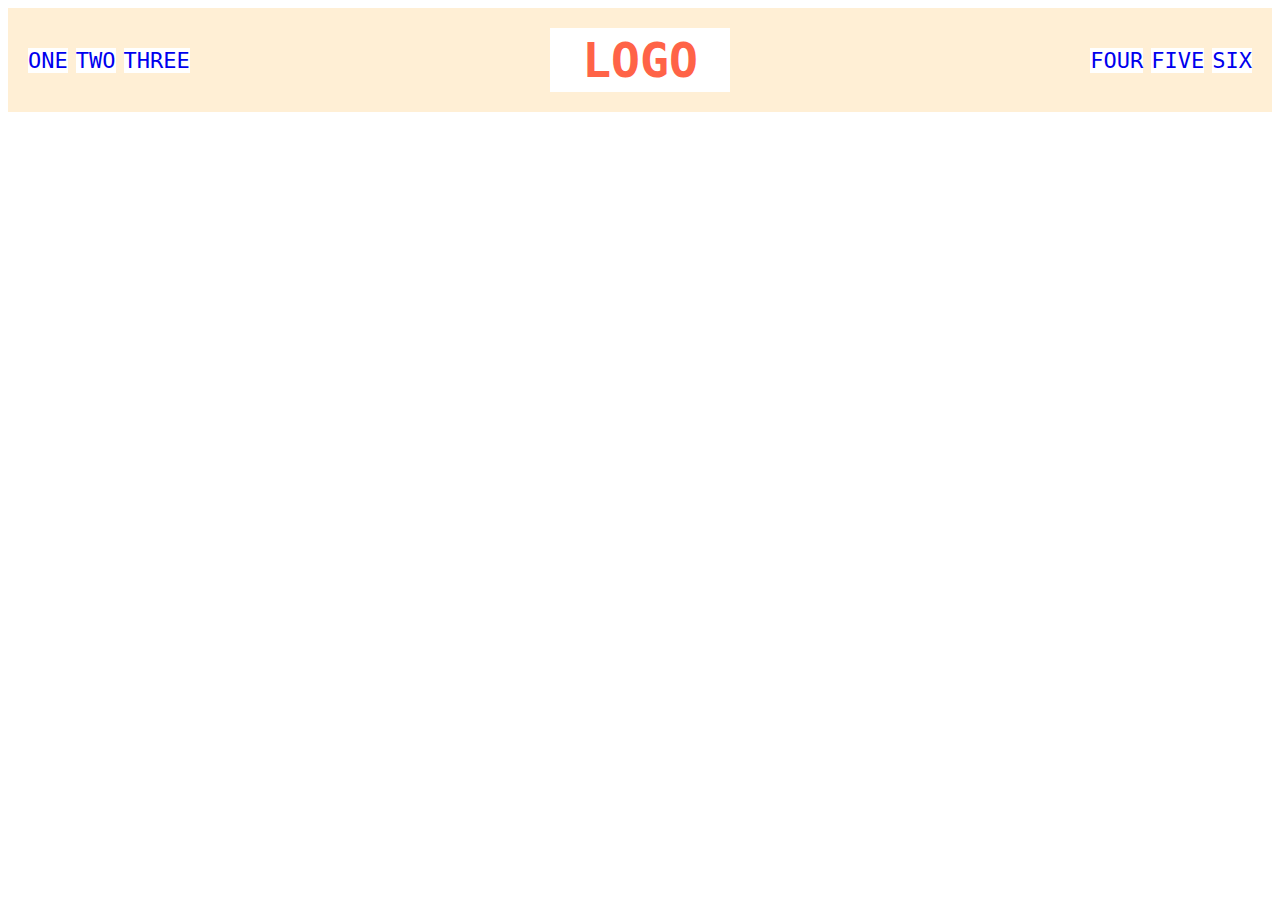
<file: flex/02-flex-header/index.html>
<!DOCTYPE html>
<html lang="en">
  <head>
    <meta charset="UTF-8">
    <meta http-equiv="X-UA-Compatible" content="IE=edge">
    <meta name="viewport" content="width=device-width, initial-scale=1.0">
    <title>Flex Header</title>
    <link rel="stylesheet" href="style.css">
  </head>
  <body>
    <div class="header">
      <div class="left-links">
        <ul>
          <li><a href="#">ONE</a></li>
          <li><a href="#">TWO</a></li>
          <li><a href="#">THREE</a></li>
        </ul>
      </div>
      
      <div class="logo">LOGO</div>

      <div class="right-links">
        <ul>
          <li><a href="#">FOUR</a></li>
          <li><a href="#">FIVE</a></li>
          <li><a href="#">SIX</a></li>
        </ul>
      </div>
    </div>
  </body>
</html>
</file>
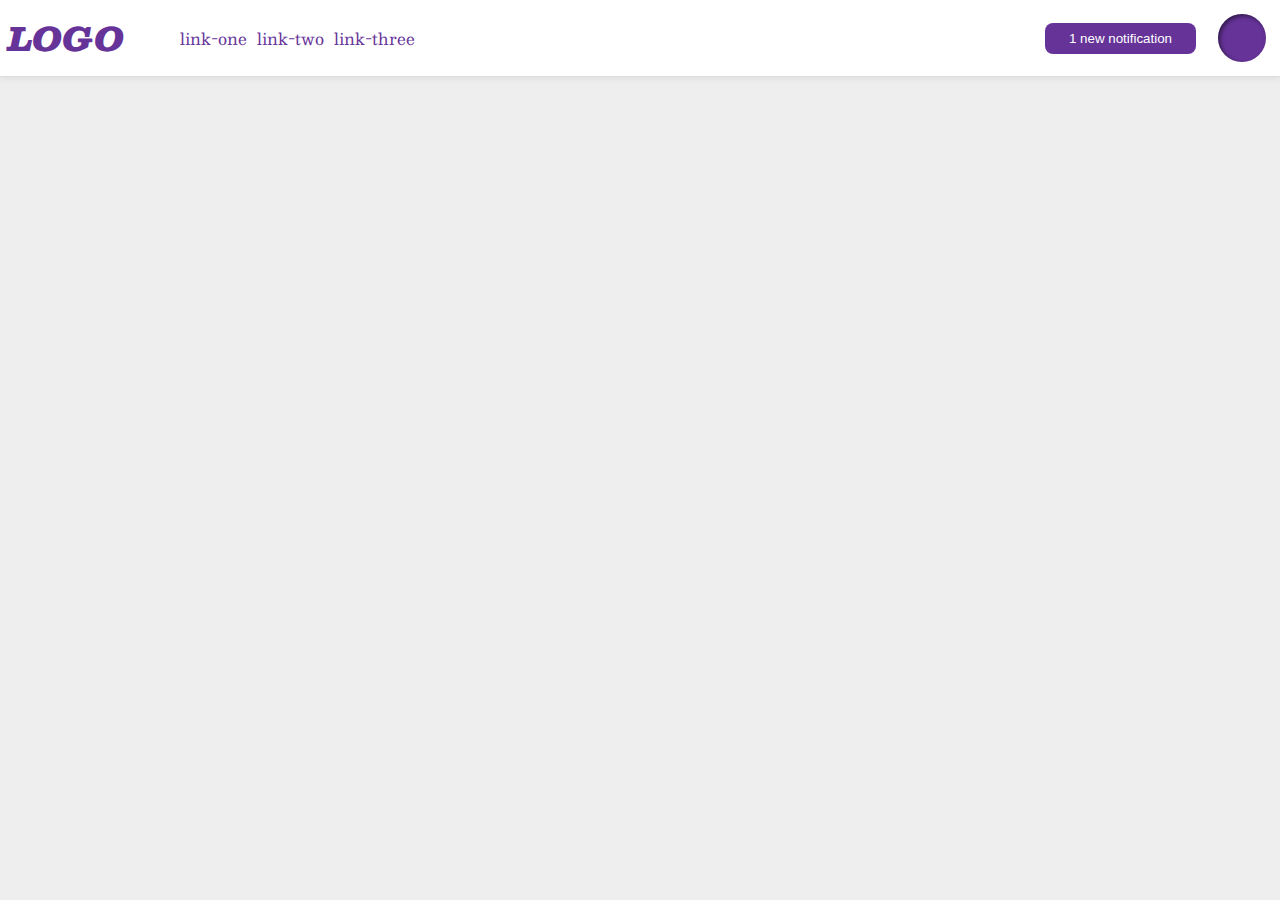
<file: flex/03-flex-header-2/index.html>
<!DOCTYPE html>
<html lang="en">
  <head>
    <meta charset="UTF-8">
    <meta http-equiv="X-UA-Compatible" content="IE=edge">
    <meta name="viewport" content="width=device-width, initial-scale=1.0">
    <title>Flex Header 2</title>
    <link rel="stylesheet" href="style.css">
  </head>
  <body>
    <div class="header">
      <div class="left">
        <div class="logo">
        LOGO
      </div>
      <ul class="links">
        <li><a href="google.com">link-one</a></li>
        <li><a href="google.com">link-two</a></li>
        <li><a href="google.com">link-three</a></li>
      </ul>
      </div>
      <div class="right">
      <button class="notifications">
        1 new notification
      </button>
      <div class="profile-image"></div>
      </div>
    </div>
  </body>
</html>
</file>
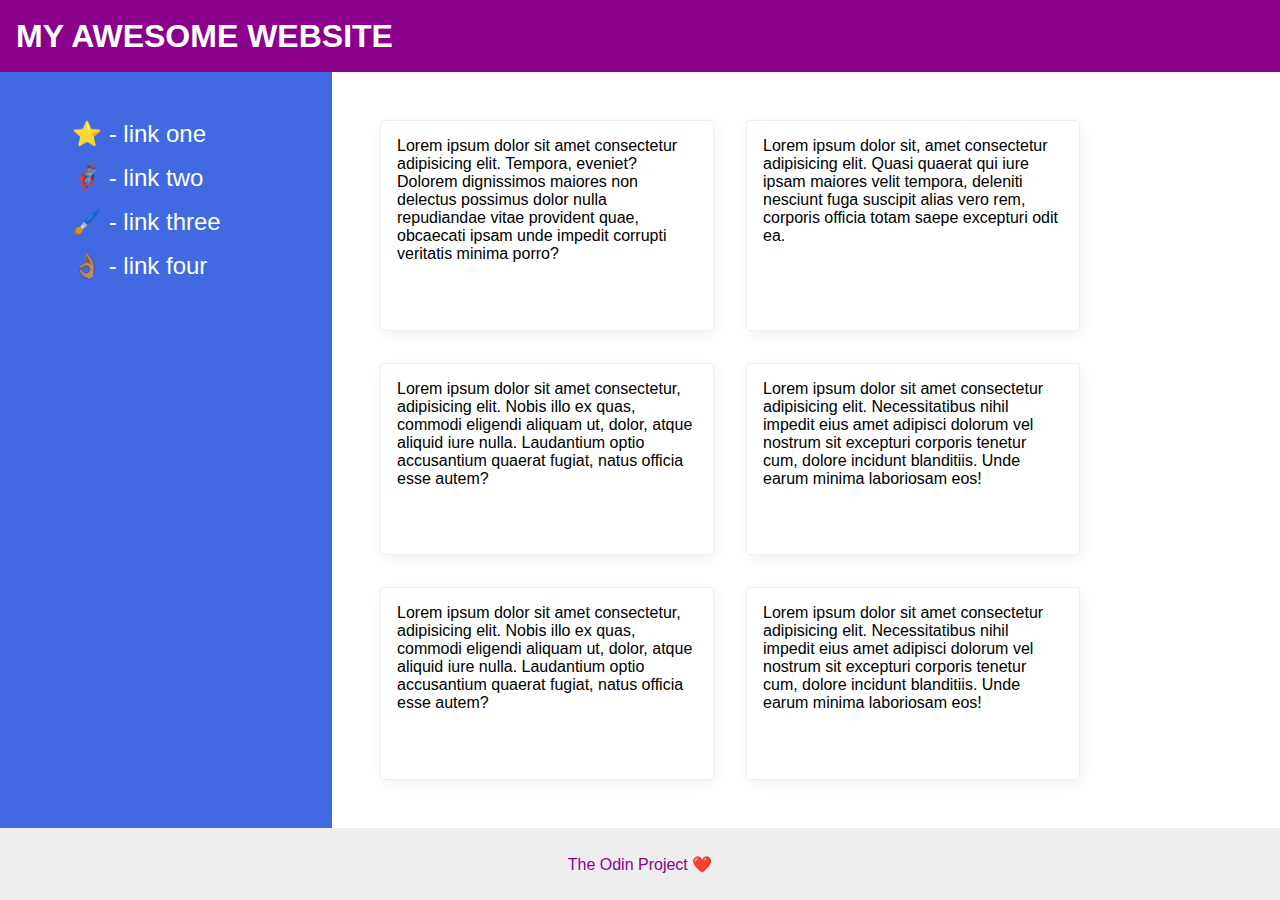
<file: flex/07-flex-layout-2/index.html>
<!DOCTYPE html>
<html lang="en">
  <head>
    <meta charset="UTF-8">
    <meta http-equiv="X-UA-Compatible" content="IE=edge">
    <meta name="viewport" content="width=device-width, initial-scale=1.0">
    <title>The Holy Grail</title>
    <link rel="stylesheet" href="style.css">
  </head>
  <body>
    <div class="header">
      MY AWESOME WEBSITE
    </div>
    <div class="mid"> 
    <div class="sidebar">
      <ul>
        <li><a href="#">⭐ - link one</a></li>
        <li><a href="#">🦸🏽‍♂️ - link two</a></li>
        <li><a href="#">🖌️ - link three</a></li>
        <li><a href="#">👌🏽 - link four</a></li>
      </ul>
    </div>
<div class="content">
    <div class="card">Lorem ipsum dolor sit amet consectetur adipisicing elit. Tempora, eveniet? Dolorem dignissimos maiores non delectus possimus dolor nulla repudiandae vitae provident quae, obcaecati ipsam unde impedit corrupti veritatis minima porro?</div>
    <div class="card">Lorem ipsum dolor sit, amet consectetur adipisicing elit. Quasi quaerat qui iure ipsam maiores velit tempora, deleniti nesciunt fuga suscipit alias vero rem, corporis officia totam saepe excepturi odit ea.</div>
    <div class="card">Lorem ipsum dolor sit amet consectetur, adipisicing elit. Nobis illo ex quas, commodi eligendi aliquam ut, dolor, atque aliquid iure nulla. Laudantium optio accusantium quaerat fugiat, natus officia esse autem?</div>
    <div class="card">Lorem ipsum dolor sit amet consectetur adipisicing elit. Necessitatibus nihil impedit eius amet adipisci dolorum vel nostrum sit excepturi corporis tenetur cum, dolore incidunt blanditiis. Unde earum minima laboriosam eos!</div>
    <div class="card">Lorem ipsum dolor sit amet consectetur, adipisicing elit. Nobis illo ex quas, commodi eligendi aliquam ut, dolor, atque aliquid iure nulla. Laudantium optio accusantium quaerat fugiat, natus officia esse autem?</div>
    <div class="card">Lorem ipsum dolor sit amet consectetur adipisicing elit. Necessitatibus nihil impedit eius amet adipisci dolorum vel nostrum sit excepturi corporis tenetur cum, dolore incidunt blanditiis. Unde earum minima laboriosam eos!</div>
</div>    
</div>
    <div class="footer">
      The Odin Project ❤️
    </div>
  </body>
</html>
</file>
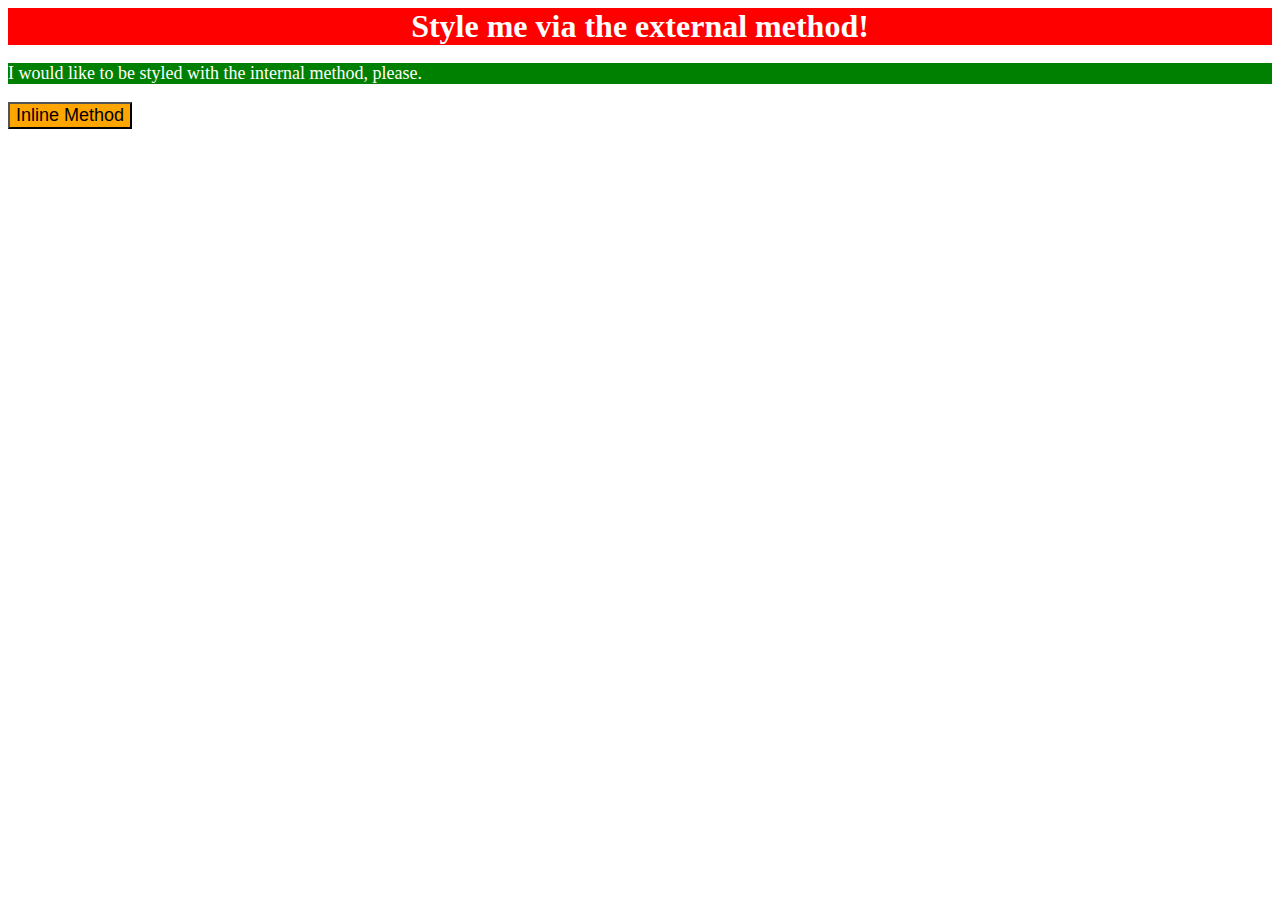
<file: foundations/01-css-methods/index.html>
<!DOCTYPE html>
<html lang="en">
  <head>
    <meta charset="UTF-8">
    <meta http-equiv="X-UA-Compatible" content="IE=edge">
    <meta name="viewport" content="width=device-width, initial-scale=1.0">
    <title>Methods for Adding CSS</title>
    <link rel="stylesheet" href="cssmethods.css">
  </head>
  <style>
    p{
      background-color: green;
      color: white;
      font-size: 18px;
    }
  </style>
  <body>
    <div>Style me via the external method!</div>
    <p>I would like to be styled with the internal method, please.</p>
    <button style="background-color: orange; font-size: 18px"> Inline Method</button>
  </body>
</html>
</file>
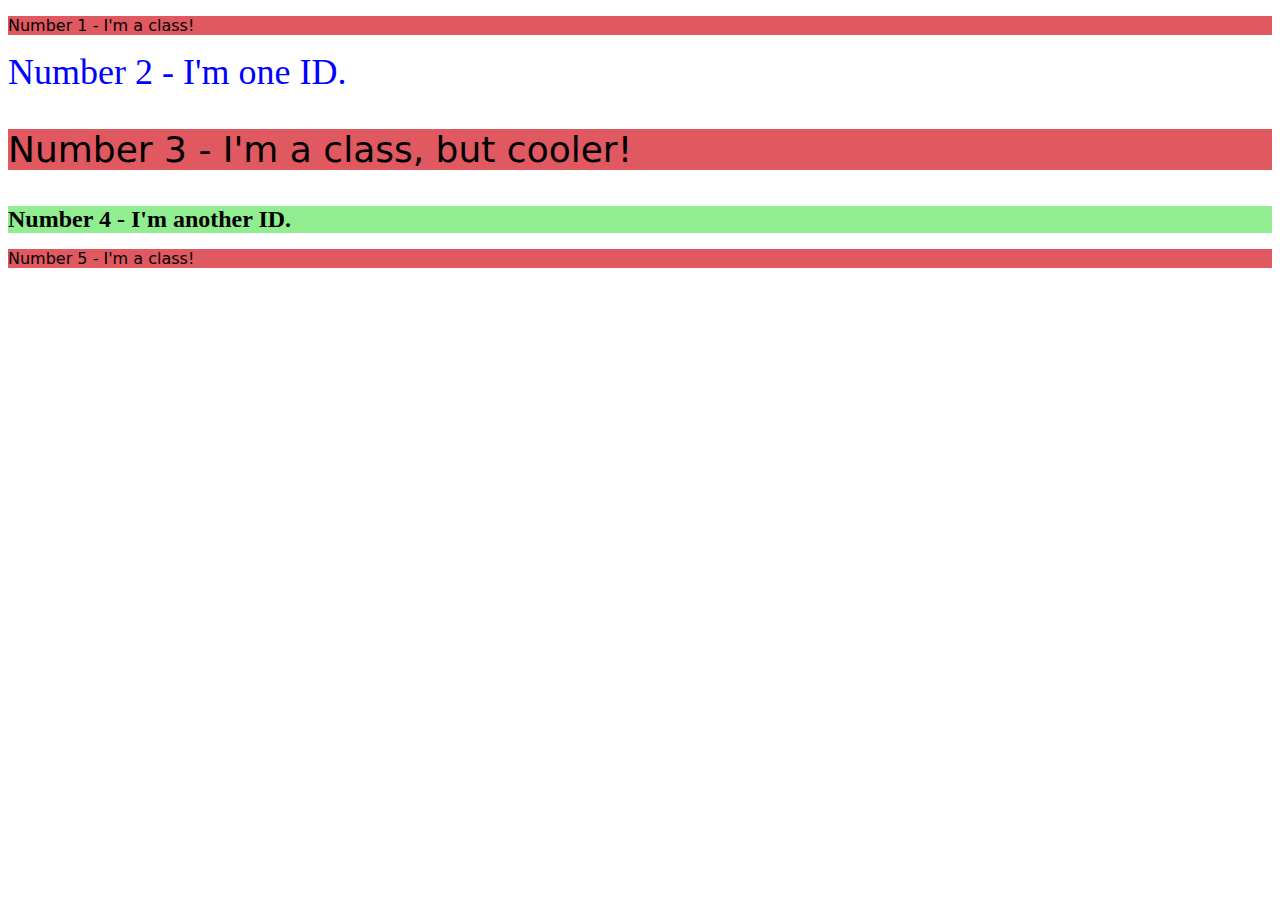
<file: foundations/02-class-id-selectors/index.html>
<!DOCTYPE html>
<html lang="en">
  <head>
    <meta charset="UTF-8">
    <meta http-equiv="X-UA-Compatible" content="IE=edge">
    <meta name="viewport" content="width=device-width, initial-scale=1.0">
    <title>Class and ID Selectors</title>
    <link rel="stylesheet" href="style.css">
  </head>
  <body>
    <p class="p">Number 1 - I'm a class!</p>
    <div id="num2">Number 2 - I'm one ID.</div>
    <p class ="p"id="num3">Number 3 - I'm a class, but cooler!</p>
    <div id="num4">Number 4 - I'm another ID.</div>
    <p class ="p" >Number 5 - I'm a class!</p>
  </body>
</html>
</file>
<file: flex/02-flex-header/style.css>
.header  {
  font-family: monospace;
  background: papayawhip;
  display:flex;
  justify-content: space-between;
  align-items: center;
  padding: 20px;

}

.logo {
  font-size: 48px;
  font-weight: 900;
  color: tomato;
  background: white;
  padding: 4px 32px;
}

ul {
  /* this removes the dots on the list items*/
  list-style-type: none;
  display:flex;
  padding: 0px;
  margin: 0px;
  gap: 8px;
}

a {
  font-size: 22px;
  background: white;
  
  /* this removes the line under the links */
  text-decoration: none;
}
</file>
<file: flex/03-flex-header-2/style.css>
/* this is some magical font-importing.  
you'll learn about it later. */
@import url('https://fonts.googleapis.com/css2?family=Besley:ital,wght@0,400;1,900&display=swap');

body {
  margin: 0;
  background: #eee;
  font-family: Besley, serif;
}

.header {
  background: white;
  border-bottom: 1px solid #ddd;
  box-shadow: 0 0 8px rgba(0,0,0,.1);
  display:flex;
  justify-content: space-between;
  padding: 8px;
}

.profile-image {
  background: rebeccapurple;
  box-shadow: inset 2px 2px 4px rgba(0,0,0,.5);
  border-radius: 50%;
  width: 48px;
  height: 48px;
  margin: 6px;
  
}

.logo {
  color: rebeccapurple;
  font-size: 32px;
  font-weight: 900;
  font-style: italic;
}

button {
  border: none;
  border-radius: 8px;
  background: rebeccapurple;
  color: white;
  padding: 8px 24px;
  /* this is one way of solving this problem, but README says it must only use flex
  margin-left: auto;
  */
}

a {
  /* this removes the line under our links */
  text-decoration: none;
  color: rebeccapurple;
}

ul {
  list-style-type: none;
  display:flex;
  gap: 10px
}
.left, .right {
  display: flex;
  align-items: center;
  gap: 16px;
}
</file>
<file: flex/07-flex-layout-2/style.css>
body {
  font-family: -apple-system, BlinkMacSystemFont, 'Segoe UI', Roboto, Oxygen, Ubuntu, Cantarell, 'Open Sans', 'Helvetica Neue', sans-serif;
  margin: 0;
  min-height: 100vh;
  display:flex;
  flex-direction:column;
  justify-content: space-between;
}

ul{
  list-style:none;
}

.header {
  height: 72px;
  background: darkmagenta;
  color: white;
  display:flex;
  align-items:center;
  font-size:32px;
  font-weight:900;
  padding-left:16px;
}



.content{
  display:flex;
  flex-wrap:wrap;

  PADDING:32PX;

  
}

.card{
  width:300px;
  margin: 16px;
  padding: 16px;
}
.footer {
  height: 72px;
  background: #eee;
  color: darkmagenta;
  display:flex;
  justify-content: center;
  align-items: center;
}
.mid{
  display:flex;
  justify-content: left;
  flex-grow:1;
}
.sidebar {
  width: 300px;
  background: royalblue;
  padding:16px;
  flex-shrink:0;
  display:flex;
  flex-direction:column;
  justify-content: space-between;
}

li{
  margin:16px;
}

.sidebar a{
  font-size:24px;
  color:white;
  text-decoration: none;
}

.card {
  border: 1px solid #eee;
  box-shadow: 2px 4px 16px rgba(0,0,0,.06);
  border-radius: 4px;
}
</file>
<file: foundations/01-css-methods/cssmethods.css>
div{
    background-color: red;
    color:white;
    font-size: 32px;
    text-align: center;
    font-weight: bold;

}
</file>
<file: foundations/02-class-id-selectors/style.css>
.p{
    background-color: #e05860;
    font-family: Verdana, 'DejaVu Sans', sans-serif;

}
#num2{
    color: blue;
    font-size: 36px;
}

#num3{
font-size: 36px;
}

#num4{
    background-color: lightgreen;
    font-size: 24px;
    font-weight: bold
}
</file>
